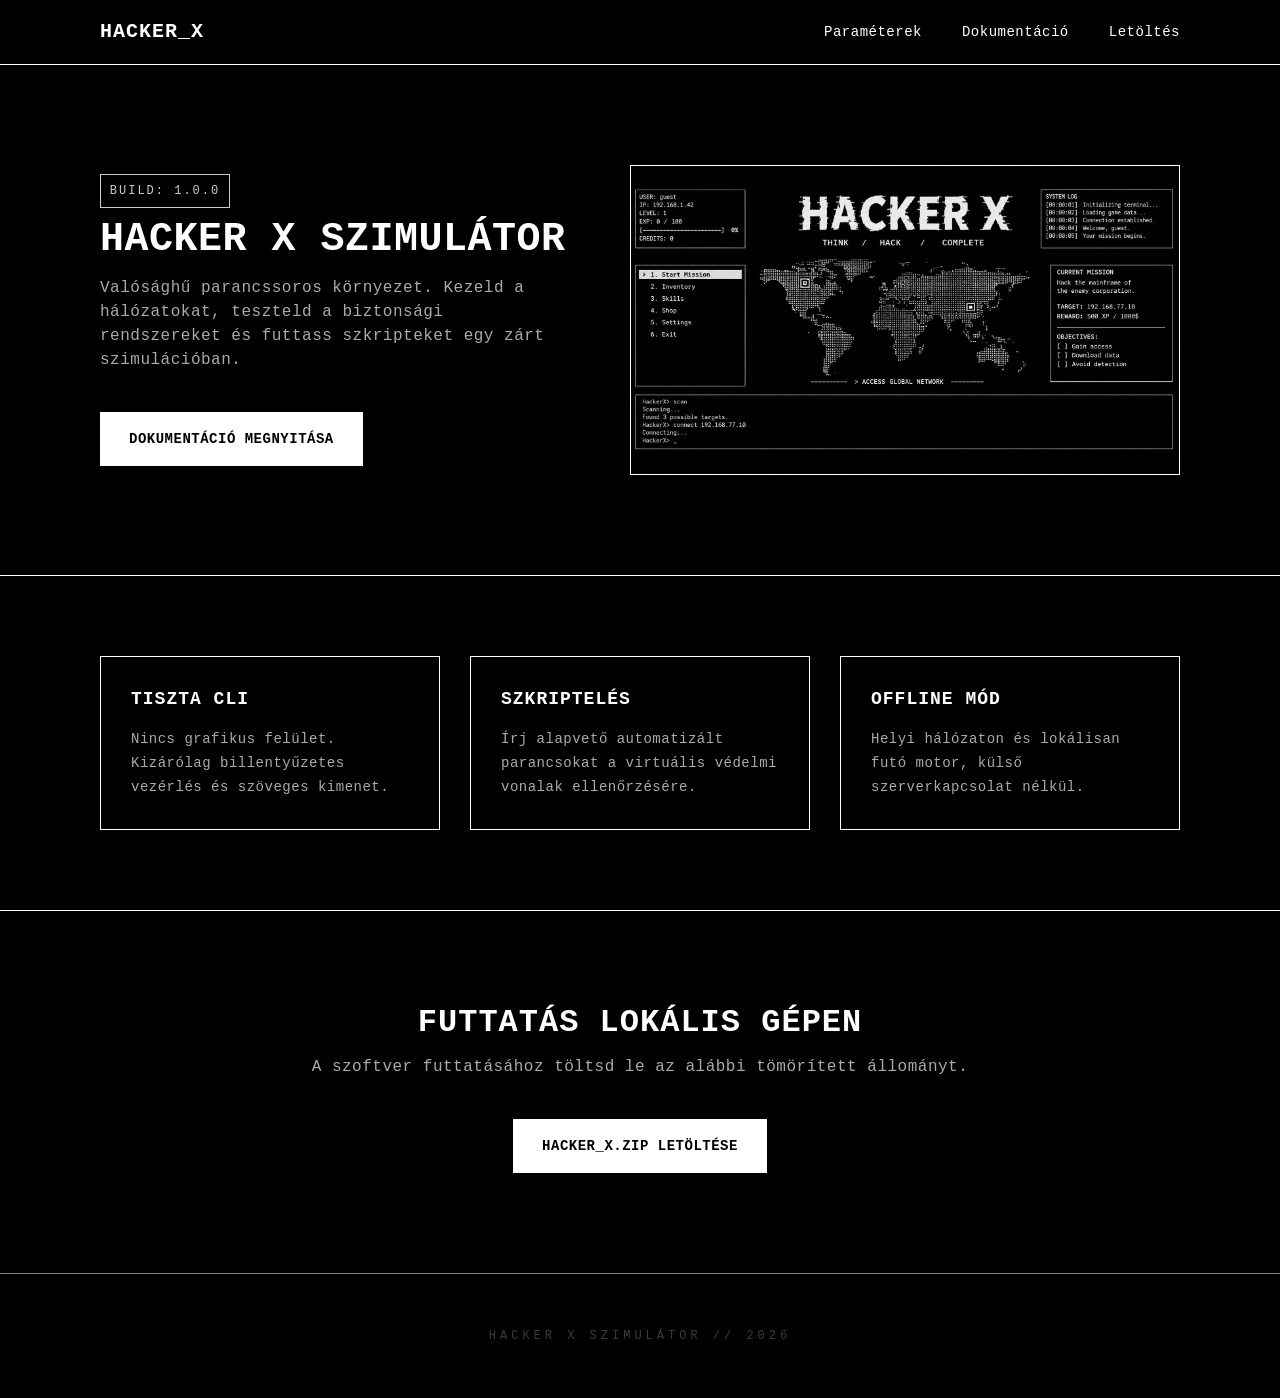
<file: index.html>
<!DOCTYPE html>
<html lang="hu">
<head>
    <meta charset="UTF-8">
    <meta name="viewport" content="width=device-width, initial-scale=1.0">
    <title>Hacker X Szimulátor</title>
    <link rel="stylesheet" href="style.css">
</head>
<body>

    <nav class="navbar">
        <div class="logo">HACKER_X</div>
        <ul class="nav-links">
            <li><a href="#features">Paraméterek</a></li>
            <!-- Új link az aloldalra, ami új lapon nyílik meg -->
            <li><a href="documentation.html" target="_blank" rel="noopener noreferrer">Dokumentáció</a></li>
            <li><a href="#download">Letöltés</a></li>
        </ul>
    </nav>

    <header class="hero">
        <div class="hero-content">
            <span class="badge">BUILD: 1.0.0</span>
            <h1>Hacker X Szimulátor</h1>
            <p>Valósághű parancssoros környezet. Kezeld a hálózatokat, teszteld a biztonsági rendszereket és futtass szkripteket egy zárt szimulációban.</p>
            <div class="hero-buttons">
                <!-- Ez a gomb is most már az új dokumentációs lapra visz, új fülön -->
                <a href="documentation.html" target="_blank" rel="noopener noreferrer" class="btn btn-primary">Dokumentáció megnyitása</a>
            </div>
        </div>
        
        <div class="hero-image-container">
            <img src="img/content.png" alt="Hacker X Szimulátor Terminál" class="terminal-screenshot">
        </div>
    </header>

    <section id="features" class="features">
        <div class="card">
            <h3>Tiszta CLI</h3>
            <p>Nincs grafikus felület. Kizárólag billentyűzetes vezérlés és szöveges kimenet.</p>
        </div>
        <div class="card">
            <h3>Szkriptelés</h3>
            <p>Írj alapvető automatizált parancsokat a virtuális védelmi vonalak ellenőrzésére.</p>
        </div>
        <div class="card">
            <h3>Offline mód</h3>
            <p>Helyi hálózaton és lokálisan futó motor, külső szerverkapcsolat nélkül.</p>
        </div>
    </section>

    <section id="download" class="download-zone">
        <h2>Futtatás lokális gépen</h2>
        <p>A szoftver futtatásához töltsd le az alábbi tömörített állományt.</p>
        <a href="#" target="_blank" rel="noopener noreferrer" class="btn btn-primary">HACKER_X.ZIP LETÖLTÉSE</a>
    </section>

    <footer>
        <p>Hacker X Szimulátor // 2026</p>
    </footer>

</body>
</html>
</file>
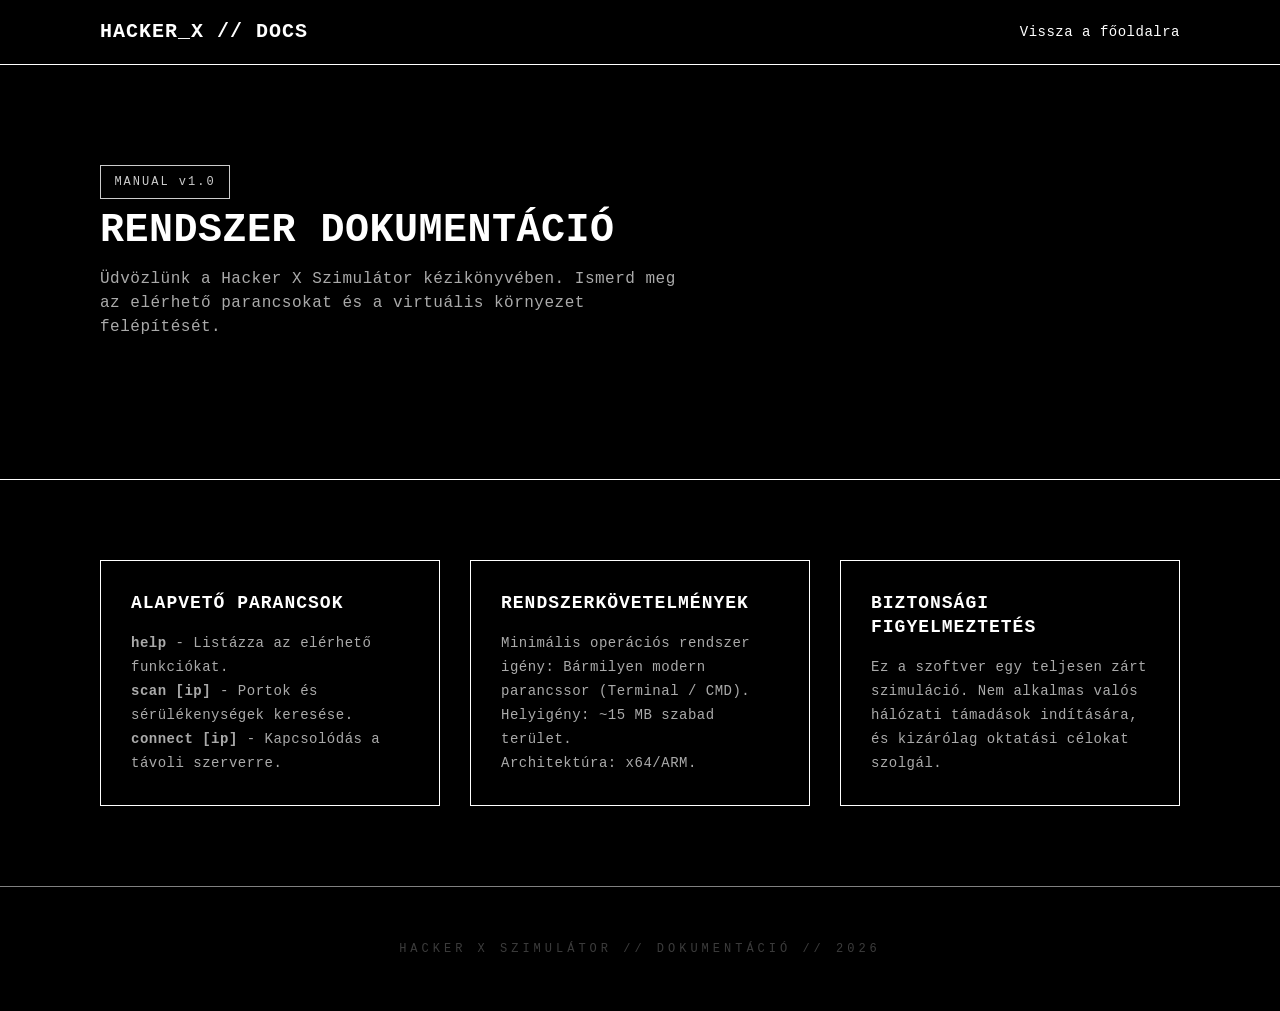
<file: documentation.html>
<!DOCTYPE html>
<html lang="hu">
<head>
    <meta charset="UTF-8">
    <meta name="viewport" content="width=device-width, initial-scale=1.0">
    <title>Hacker X - Dokumentáció</title>
    <link rel="stylesheet" href="style.css">
</head>
<body>

    <nav class="navbar">
        <div class="logo">HACKER_X // DOCS</div>
        <ul class="nav-links">
            <li><a href="index.html">Vissza a főoldalra</a></li>
        </ul>
    </nav>

    <header class="hero">
        <div class="hero-content">
            <span class="badge">MANUAL v1.0</span>
            <h1>Rendszer Dokumentáció</h1>
            <p>Üdvözlünk a Hacker X Szimulátor kézikönyvében. Ismerd meg az elérhető parancsokat és a virtuális környezet felépítését.</p>
        </div>
    </header>

    <section class="features">
        <div class="card">
            <h3>Alapvető Parancsok</h3>
            <p><strong>help</strong> - Listázza az elérhető funkciókat.<br>
               <strong>scan [ip]</strong> - Portok és sérülékenységek keresése.<br>
               <strong>connect [ip]</strong> - Kapcsolódás a távoli szerverre.</p>
        </div>
        <div class="card">
            <h3>Rendszerkövetelmények</h3>
            <p>Minimális operációs rendszer igény: Bármilyen modern parancssor (Terminal / CMD).<br>
               Helyigény: ~15 MB szabad terület.<br>
               Architektúra: x64/ARM.</p>
        </div>
        <div class="card">
            <h3>Biztonsági Figyelmeztetés</h3>
            <p>Ez a szoftver egy teljesen zárt szimuláció. Nem alkalmas valós hálózati támadások indítására, és kizárólag oktatási célokat szolgál.</p>
        </div>
    </section>

    <footer>
        <p>Hacker X Szimulátor // Dokumentáció // 2026</p>
    </footer>

</body>
</html>
</file>
<file: style.css>
* {
    margin: 0px;
    padding: 0px;
    box-sizing: border-box;
    font-family: 'Courier New', Courier, monospace;
}

body {
    background-color: #000000;
    color: #ffffff;
    line-height: 24px;
    letter-spacing: 0.5px;
}

.navbar {
    display: flex;
    justify-content: space-between;
    align-items: center;
    padding-top: 20px;
    padding-bottom: 20px;
    padding-left: 100px;
    padding-right: 100px;
    border-bottom: 1px solid #ffffff;
    background-color: #000000;
}

.logo {
    font-weight: bold;
    color: #ffffff;
    font-size: 20px;
    letter-spacing: 1px;
    cursor:default;
}

.nav-links {
    display: flex;
    list-style: none;
    align-items: center;
    gap: 40px;
}

.nav-links a {
    color: #ffffff;
    text-decoration: none;
    font-size: 14px;
}

.nav-links a:hover {
    text-decoration: underline;
}

.btn {
    display: inline-block;
    padding-top: 14px;
    padding-bottom: 14px;
    padding-left: 28px;
    padding-right: 28px;
    text-decoration: none;
    font-weight: bold;
    font-size: 14px;
    cursor: pointer;
    text-transform: uppercase;
}

.btn-primary {
    background-color: #ffffff;
    color: #000000;
    border: 1px solid #ffffff;
}

.btn-primary:hover {
    background-color: #000000;
    color: #ffffff;
}

.hero {
    display: flex;
    gap: 60px;
    padding-top: 100px;
    padding-bottom: 100px;
    padding-left: 100px;
    padding-right: 100px;
    align-items: center;
}

.hero-content {
    width: 600px;
}

.badge {
    color: #ffffff;
    font-size: 12px;
    letter-spacing: 2px;
    display: block;
    margin-bottom: 20px;
    border: 1px solid #ffffff;
    width: 130px;
    text-align: center;
    padding-top: 4px;
    padding-bottom: 4px;
    opacity: 0.8;
}

.hero h1 {
    font-size: 40px;
    margin-bottom: 24px;
    font-weight: bold;
    text-transform: uppercase;
}

.hero p {
    color: #aaaaaa;
    margin-bottom: 40px;
    font-size: 16px;
}

.hero-image-container {
    width: 550px;
}

.terminal-screenshot {
    width: 550px;
    display: block;
    border: 1px solid #ffffff;
}

.features {
    display: flex;
    gap: 30px;
    padding-top: 80px;
    padding-bottom: 80px;
    padding-left: 100px;
    padding-right: 100px;
    border-top: 1px solid #ffffff;
}

.card {
    background-color: #000000;
    border: 1px solid #ffffff;
    padding: 30px;
    width: 400px;
}

.card h3 {
    margin-bottom: 16px;
    font-size: 18px;
    color: #ffffff;
    text-transform: uppercase;
    letter-spacing: 1px;
}

.card p {
    color: #aaaaaa;
    font-size: 14px;
}

.download-zone {
    text-align: center;
    padding-top: 100px;
    padding-bottom: 100px;
    padding-left: 100px;
    padding-right: 100px;
    border-top: 1px solid #ffffff;
}

.download-zone h2 {
    font-size: 32px;
    margin-bottom: 20px;
    text-transform: uppercase;
    letter-spacing: 1px;
    
}

.download-zone p {
    color: #aaaaaa;
    margin-bottom: 40px;
    font-size: 16px;
}

footer {
    text-align: center;
    padding: 50px;
    color: #777777;
    font-size: 12px;
    border-top: 1px solid #ffffff;
    letter-spacing: 4px;
    text-transform: uppercase;
    opacity: 0.5;
}
</file>
